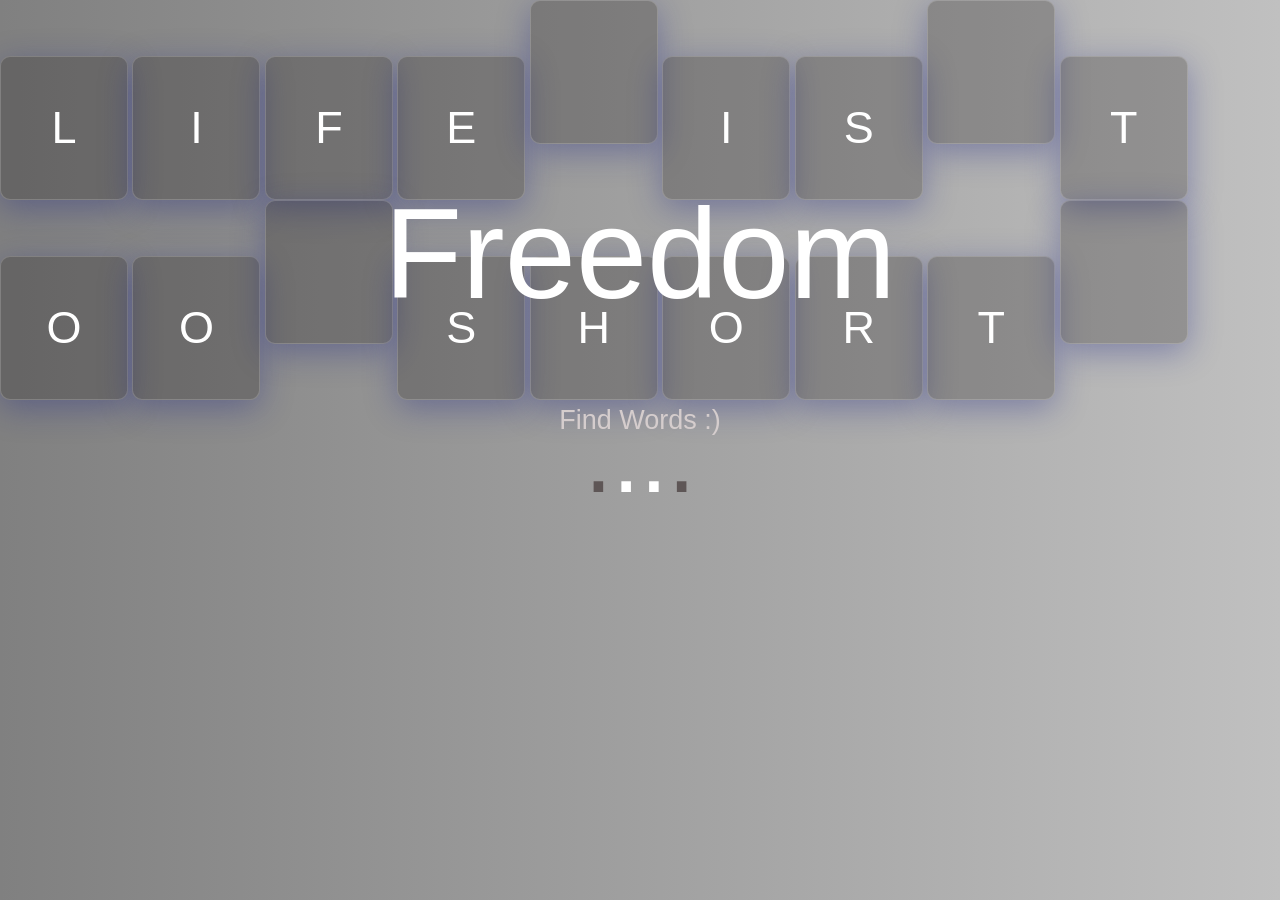
<file: index.html>
<!DOCTYPE html>
<html lang="en">
  <head>
    <meta charset="UTF-8" />
    <meta http-equiv="X-UA-Compatible" content="IE=edge" />
    <meta name="viewport" content="width=device-width, initial-scale=1.0" />
    <title>Document</title>
    <link rel="stylesheet" href="style.css" />
  </head>
  <body>
    <button class="glass" style="--i: 1">L</button>
    <button class="glass" style="--i: 3">I</button>
    <button class="glass" style="--i: 5">F</button>
    <button class="glass" style="--i: 7">E</button>
    <button class="glass" style="--i: 9"></button>
    <button class="glass" style="--i: 2">I</button>
    <button class="glass" style="--i: 4">S</button>
    <button class="glass" style="--i: 6"></button>
    <button class="glass" style="--i: 8">T</button>
    <button class="glass" style="--i: 10">O</button>
    <button class="glass" style="--i: 13">O</button>
    <button class="glass" style="--i: 12"></button>
    <button class="glass" style="--i: 18">S</button>
    <button class="glass" style="--i: 16">H</button>
    <button class="glass" style="--i: 15">O</button>
    <button class="glass" style="--i: 11">R</button>
    <button class="glass" style="--i: 19">T</button>
    <button class="glass" style="--i: 17"></button>

    <div class="frame">
      <div class="freedom">Freedom</div>
      <div class="find">Find Words :)</div>
      <span class="dot1">.</span>
      <span class="dot2">.</span>
      <span class="dot3">.</span>
      <span class="dot4">.</span>
    </div>
  </body>
</html>
</file>
<file: style.css>
* {
  margin: 0;
  padding: 0;
  font-family: sans-serif;
}

body {
  background-image: linear-gradient(to right, grey, silver);
  width: 100%;
  height: 100vh;
}

.glass {
  width: 10vw;
  height: 16vh;
  background-color: rgba(25, 23, 23, 0.25);
  box-shadow: 0 8px 32px 0 rgba(31, 38, 135, 0.37);
  border-radius: 10px;
  border: 1px solid rgba(255, 255, 255, 0.18);
  color: white;
  font-size: 5vh;
  display: inline-block;
  animation: broken 10s linear infinite alternate;
  animation-delay: calc(var(--i) * -0.5s);
}

@keyframes broken {
  0% {
    transform: translateY(0px) scaleY(0) rotate(20deg) translateX(0px);
  }
  40% {
    transform: translateY(100px) scaleY(-1) rotate(30deg) translateX(30px);
  }

  60% {
    transform: translateY(200px) scaleY(0) rotate(40deg) translateX(10px);
  }

  80% {
    transform: translateY(300px) scaleY(-1) rotate(30deg) translateX(-20px);
  }

  100% {
    transform: translateY(400px) scaleY(0) rotate(20deg) translateX(0px);
  }
}

.frame {
  display: flex;
  justify-content: center;
  align-items: center;
}

.freedom {
  position: absolute;
  top: 20%;
  font-size: 10vw;
  color: white;
}

.find {
  position: absolute;
  top: 45%;
  font-size: 3vh;
  color: rgb(213, 205, 205);
}
span {
  font-size: 100px;
}

.dot1 {
  color: rgb(94, 86, 86);
  animation: move 0.5s linear infinite alternate;
}

.dot2 {
  color: white;
  animation: move 0.6s linear infinite 0.5s alternate;
}

.dot3 {
  color: white;
  animation: move 0.7s linear infinite 1s alternate;
}

.dot4 {
  color: rgb(94, 86, 86);
  animation: move 0.8s linear infinite 1.5s alternate;
}

@keyframes move {
  0% {
    transform: translateY(-40px);
  }
  100% {
    transform: translateY(0px);
  }
}
</file>
